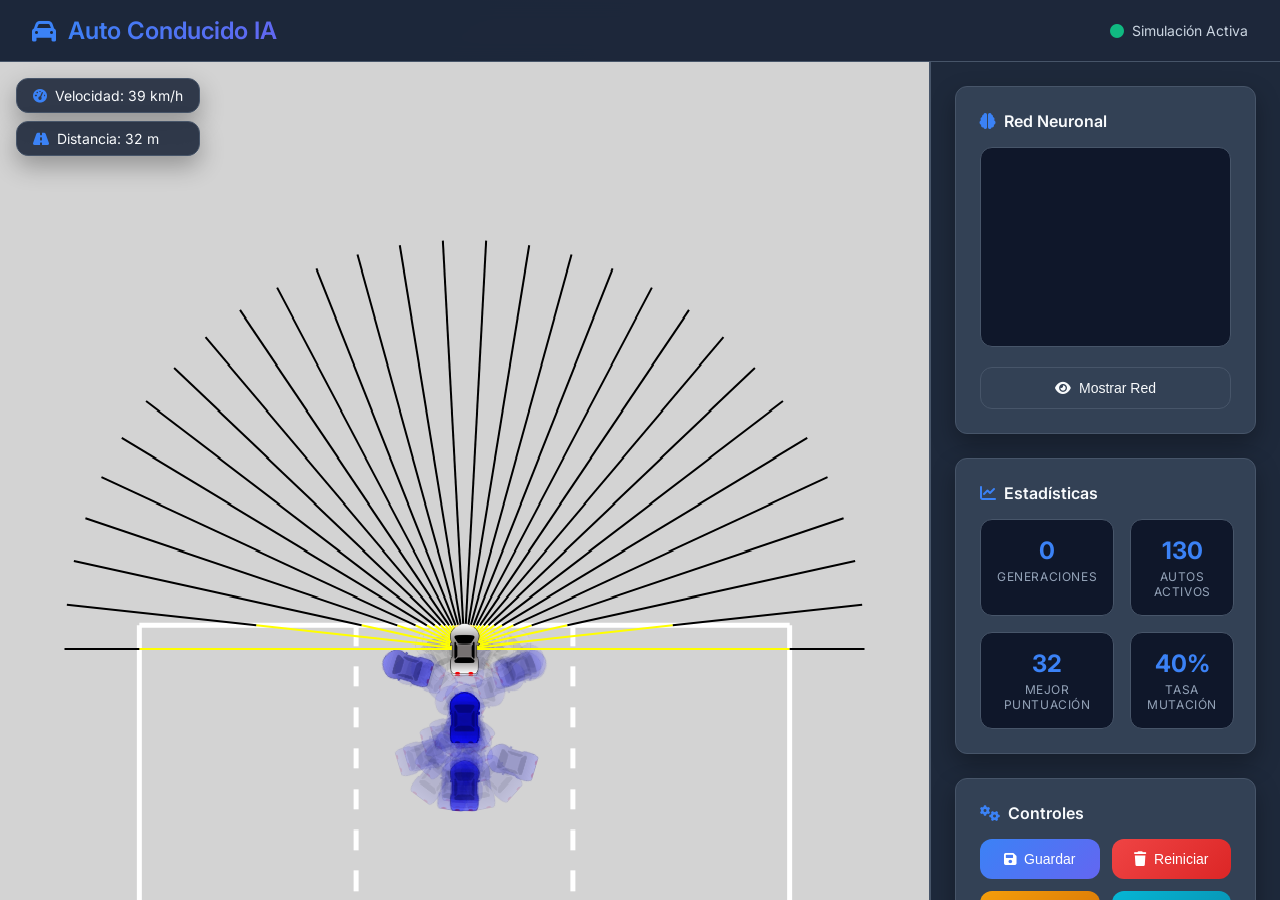
<file: index.html>
<!DOCTYPE html>
<html lang="es">
<head>
	<meta charset="UTF-8">
	<meta name="viewport" content="width=device-width, initial-scale=1.0">
	<title>Auto Conducido - Simulación IA</title>
	<link rel="stylesheet" href="style.css">
	<link href="https://fonts.googleapis.com/css2?family=Inter:wght@300;400;500;600;700&display=swap" rel="stylesheet">
	<link rel="stylesheet" href="https://cdnjs.cloudflare.com/ajax/libs/font-awesome/6.0.0/css/all.min.css">
</head>
<body>
	<!-- Header -->
	<header class="header">
		<div class="header-content">
			<div class="logo">
				<i class="fas fa-car"></i>
				<h1>Auto Conducido IA</h1>
			</div>
			<div class="header-info">
				<span class="status-indicator">
					<i class="fas fa-circle status-dot"></i>
					Simulación Activa
				</span>
			</div>
		</div>
	</header>

	<!-- Main Content -->
	<main class="main-content">
		<!-- Simulation Canvas -->
		<div class="canvas-container">
			<canvas id="carCanvas"></canvas>
			<div class="canvas-overlay">
				<div class="simulation-info">
					<div class="info-item">
						<i class="fas fa-tachometer-alt"></i>
						<span>Velocidad: <span id="speed">0</span> km/h</span>
					</div>
					<div class="info-item">
						<i class="fas fa-road"></i>
						<span>Distancia: <span id="distance">0</span> m</span>
					</div>
				</div>
			</div>
		</div>

		<!-- Control Panel -->
		<aside class="control-panel">
			<div class="panel-section">
				<h3><i class="fas fa-brain"></i> Red Neuronal</h3>
				<canvas id="networkCanvas"></canvas>
				<button id="toggleNetwork" class="btn btn-secondary">
					<i class="fas fa-eye"></i>
					Mostrar Red
				</button>
			</div>

			<div class="panel-section">
				<h3><i class="fas fa-chart-line"></i> Estadísticas</h3>
				<div class="stats-grid">
					<div class="stat-card">
						<div class="stat-value" id="generationCount">0</div>
						<div class="stat-label">Generaciones</div>
					</div>
					<div class="stat-card">
						<div class="stat-value" id="carCount">150</div>
						<div class="stat-label">Autos Activos</div>
					</div>
					<div class="stat-card">
						<div class="stat-value" id="bestScore">0</div>
						<div class="stat-label">Mejor Puntuación</div>
					</div>
					<div class="stat-card">
						<div class="stat-value" id="mutationRate">40%</div>
						<div class="stat-label">Tasa Mutación</div>
					</div>
				</div>
			</div>

			<div class="panel-section">
				<h3><i class="fas fa-cogs"></i> Controles</h3>
				<div class="controls-grid">
					<button onclick="save()" class="btn btn-primary" title="Guardar el mejor cerebro">
						<i class="fas fa-save"></i>
						<span>Guardar</span>
					</button>
					<button onclick="discard()" class="btn btn-danger" title="Descartar progreso y reiniciar">
						<i class="fas fa-trash"></i>
						<span>Reiniciar</span>
					</button>
					<button onclick="pauseSimulation()" class="btn btn-warning" id="pauseBtn" title="Pausar/Reanudar simulación">
						<i class="fas fa-pause"></i>
						<span>Pausar</span>
					</button>
					<button onclick="exportData()" class="btn btn-info" title="Exportar datos de entrenamiento">
						<i class="fas fa-download"></i>
						<span>Exportar</span>
					</button>
				</div>
			</div>

			<div class="panel-section">
				<h3><i class="fas fa-sliders-h"></i> Configuración</h3>
				<div class="config-item">
					<label for="speedSlider">Velocidad Simulación:</label>
					<input type="range" id="speedSlider" min="0.1" max="3" step="0.1" value="1">
					<span id="speedValue">1x</span>
				</div>
				<div class="config-item">
					<label for="carCountSlider">Número de Autos:</label>
					<input type="range" id="carCountSlider" min="50" max="300" step="10" value="150">
					<span id="carCountValue">150</span>
				</div>
				<div class="config-item">
					<label for="laneCountSlider">Número de Carriles:</label>
					<input type="range" id="laneCountSlider" min="2" max="6" step="1" value="3">
					<span id="laneCountValue">3</span>
				</div>
				<div class="config-item">
					<label for="trafficDensitySlider">Densidad de Tráfico:</label>
					<input type="range" id="trafficDensitySlider" min="0.1" max="1" step="0.1" value="0.4">
					<span id="trafficDensityValue">40%</span>
				</div>
				<div class="config-item">
					<label for="roadWidthSlider">Ancho de Carretera:</label>
					<input type="range" id="roadWidthSlider" min="0.5" max="1" step="0.05" value="0.7">
					<span id="roadWidthValue">70%</span>
				</div>
				<div style="display: flex; gap: 0.5rem; margin-top: 1rem;">
					<button onclick="applyRoadSettings()" class="btn btn-secondary" style="flex: 1;">
						<i class="fas fa-sync-alt"></i>
						Aplicar Cambios
					</button>
					<button onclick="resetToDefaultConfig()" class="btn btn-outline" style="flex: 1;" title="Restaurar configuración por defecto">
						<i class="fas fa-undo"></i>
						Por Defecto
					</button>
				</div>
			</div>

			<div class="panel-section">
				<h3><i class="fas fa-info-circle"></i> Información</h3>
				<div class="info-text">
					<p>Esta simulación utiliza algoritmos genéticos y redes neuronales para entrenar autos autónomos.</p>
					<p><strong>Controles:</strong></p>
					<ul>
						<li>💾 Guardar: Almacena el mejor cerebro</li>
						<li>🗑️ Reiniciar: Solo borra el progreso de entrenamiento</li>
						<li>⏸️ Pausar: Pausa la simulación</li>
						<li>🔄 Aplicar: Aplica cambios de configuración</li>
						<li>↶ Por Defecto: Restaura configuración inicial</li>
					</ul>
					<p><strong>Nota:</strong> La configuración de la simulación se guarda automáticamente y persiste entre sesiones.</p>
				</div>
			</div>
		</aside>
	</main>

	<!-- Scripts -->
	<script src="visualizer.js"></script>
	<script src="network.js"></script>
	<script src="sensor.js"></script>
	<script src="utils.js"></script>
	<script src="road.js"></script>
	<script src="controls.js"></script>
	<script src="car.js"></script>
	<script src="main.js"></script>
</body>
</html>
</file>
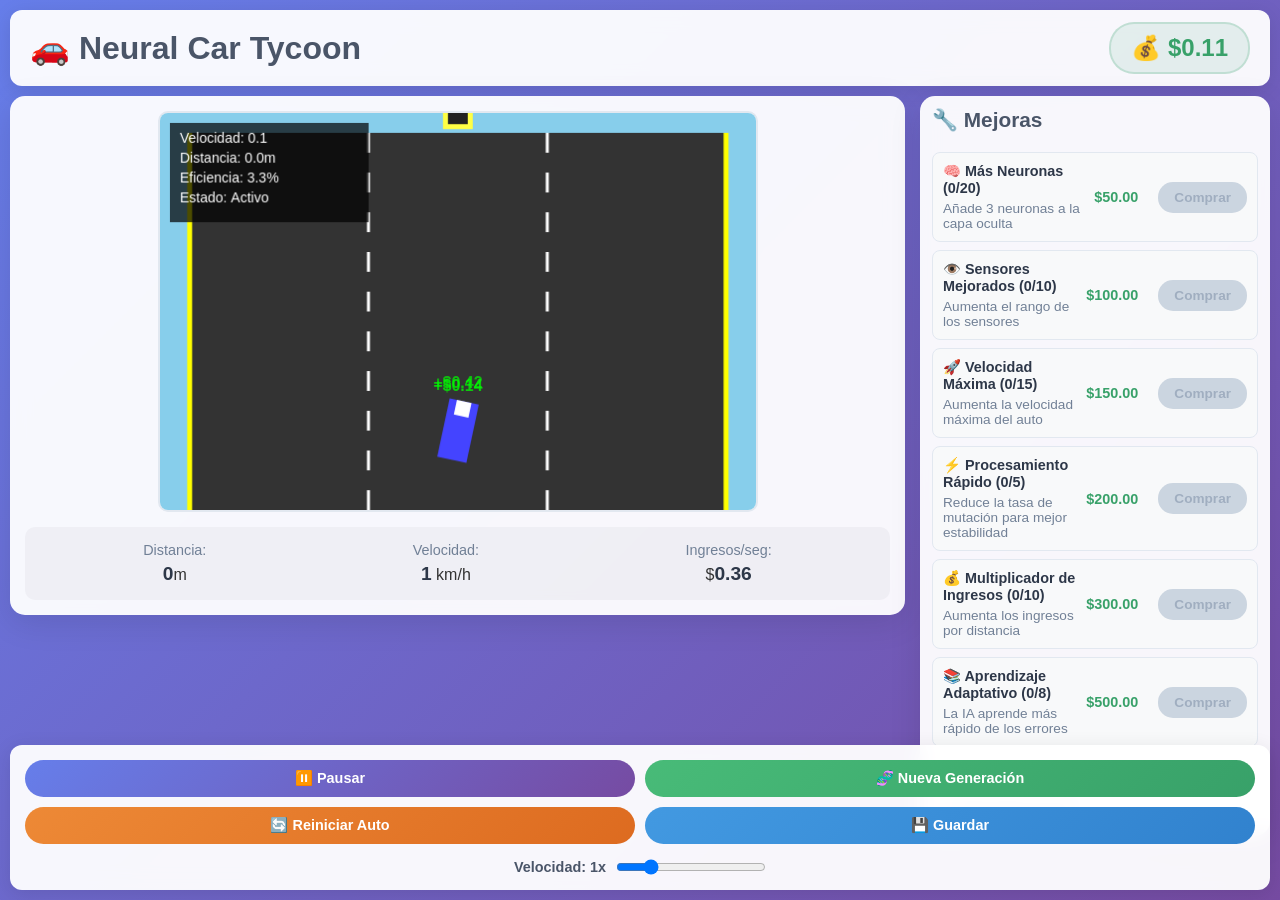
<file: neural-car-tycoon/index.html>
<!DOCTYPE html>
<html lang="es">
<head>
    <meta charset="UTF-8">
    <meta name="viewport" content="width=device-width, initial-scale=1.0">
    <title>Neural Car Tycoon</title>
    <link rel="stylesheet" href="style.css">
</head>
<body>
    <div class="game-container">
        <!-- Header con información del juego -->
        <header class="game-header">
            <h1>🚗 Neural Car Tycoon</h1>
            <div class="money-display">
                💰 $<span id="money">0</span>
            </div>
        </header>

        <!-- Área principal del juego -->
        <main class="game-main">
            <!-- Canvas para la simulación -->
            <div class="simulation-area">
                <canvas id="gameCanvas" width="600" height="400"></canvas>
                <div class="simulation-stats">
                    <div class="stat">
                        <span class="stat-label">Distancia:</span>
                        <span id="distance">0</span>m
                    </div>
                    <div class="stat">
                        <span class="stat-label">Velocidad:</span>
                        <span id="speed">0</span> km/h
                    </div>
                    <div class="stat">
                        <span class="stat-label">Ingresos/seg:</span>
                        $<span id="income-rate">0</span>
                    </div>
                </div>
            </div>

            <!-- Panel de upgrades -->
            <aside class="upgrades-panel">
                <h2>🔧 Mejoras</h2>
                <div class="upgrades-list" id="upgrades-list">
                    <!-- Los upgrades se generarán dinámicamente -->
                </div>
                
                <div class="neural-network-display">
                    <h3>🧠 Red Neuronal</h3>
                    <canvas id="networkCanvas" width="300" height="200"></canvas>
                    <div class="network-stats">
                        <div>Neuronas: <span id="neuron-count">8</span></div>
                        <div>Capas: <span id="layer-count">3</span></div>
                    </div>
                </div>
            </aside>
        </main>

        <!-- Controles del juego -->
        <div class="game-controls">
            <div class="control-group">
                <button id="pause-btn" class="control-btn primary" onclick="togglePause()">⏸️ Pausar</button>
                <button id="next-gen-btn" class="control-btn success" onclick="nextGeneration()">🧬 Nueva Generación</button>
            </div>
            <div class="control-group">
                <button id="reset-btn" class="control-btn warning" onclick="resetCar()">🔄 Reiniciar Auto</button>
                <button id="save-btn" class="control-btn info" onclick="saveGame()">💾 Guardar</button>
            </div>
            <div class="speed-control">
                <label for="speed-slider">Velocidad: <span id="speed-value">1x</span></label>
                <input type="range" id="speed-slider" min="0.5" max="3" step="0.1" value="1">
            </div>
        </div>
    </div>

    <!-- Scripts del juego -->
    <script src="js/neural-network.js"></script>
    <script src="js/car.js"></script>
    <script src="js/road.js"></script>
    <script src="js/economy.js"></script>
    <script src="js/upgrades.js"></script>
    <script src="js/game.js"></script>
    <script src="js/main.js"></script>
</body>
</html>
</file>
<file: style.css>
/* Reset y Variables CSS */
:root {
    --primary-color: #3b82f6;
    --secondary-color: #6366f1;
    --success-color: #10b981;
    --warning-color: #f59e0b;
    --danger-color: #ef4444;
    --info-color: #06b6d4;
    --dark-bg: #0f172a;
    --card-bg: #1e293b;
    --panel-bg: #334155;
    --text-primary: #f8fafc;
    --text-secondary: #cbd5e1;
    --text-muted: #94a3b8;
    --border-color: #475569;
    --shadow: 0 10px 25px rgba(0, 0, 0, 0.3);
    --shadow-lg: 0 20px 40px rgba(0, 0, 0, 0.4);
    --border-radius: 12px;
    --transition: all 0.3s cubic-bezier(0.4, 0, 0.2, 1);
}

* {
    margin: 0;
    padding: 0;
    box-sizing: border-box;
}

body {
    font-family: 'Inter', -apple-system, BlinkMacSystemFont, sans-serif;
    background: linear-gradient(135deg, var(--dark-bg) 0%, #1e293b 100%);
    color: var(--text-primary);
    overflow: hidden;
    height: 100vh;
    display: flex;
    flex-direction: column;
}

/* Header */
.header {
    background: rgba(30, 41, 59, 0.95);
    backdrop-filter: blur(10px);
    border-bottom: 1px solid var(--border-color);
    padding: 1rem 2rem;
    position: relative;
    z-index: 100;
}

.header-content {
    display: flex;
    justify-content: space-between;
    align-items: center;
    max-width: 1400px;
    margin: 0 auto;
}

.logo {
    display: flex;
    align-items: center;
    gap: 0.75rem;
}

.logo i {
    font-size: 1.5rem;
    color: var(--primary-color);
}

.logo h1 {
    font-size: 1.5rem;
    font-weight: 600;
    background: linear-gradient(135deg, var(--primary-color), var(--secondary-color));
    -webkit-background-clip: text;
    -webkit-text-fill-color: transparent;
    background-clip: text;
}

.status-indicator {
    display: flex;
    align-items: center;
    gap: 0.5rem;
    font-size: 0.875rem;
    color: var(--text-secondary);
}

.status-dot {
    color: var(--success-color);
    animation: pulse 2s infinite;
}

@keyframes pulse {
    0%, 100% { opacity: 1; }
    50% { opacity: 0.5; }
}

/* Main Content */
.main-content {
    display: flex;
    flex: 1;
    overflow: hidden;
}

/* Canvas Container */
.canvas-container {
    flex: 1;
    position: relative;
    background: var(--panel-bg);
    border-right: 1px solid var(--border-color);
}

#carCanvas {
    display: block;
    width: 100%;
    height: 100%;
    background: lightgray;
    image-rendering: pixelated;
    image-rendering: -moz-crisp-edges;
    image-rendering: crisp-edges;
}

.canvas-overlay {
    position: absolute;
    top: 1rem;
    left: 1rem;
    z-index: 10;
}

.simulation-info {
    display: flex;
    flex-direction: column;
    gap: 0.5rem;
}

.info-item {
    background: rgba(30, 41, 59, 0.9);
    backdrop-filter: blur(10px);
    padding: 0.5rem 1rem;
    border-radius: var(--border-radius);
    border: 1px solid var(--border-color);
    display: flex;
    align-items: center;
    gap: 0.5rem;
    font-size: 0.875rem;
    color: var(--text-primary);
    box-shadow: var(--shadow);
}

.info-item i {
    color: var(--primary-color);
}

/* Control Panel */
.control-panel {
    width: 350px;
    background: var(--card-bg);
    border-left: 1px solid var(--border-color);
    overflow-y: auto;
    padding: 1.5rem;
    display: flex;
    flex-direction: column;
    gap: 1.5rem;
}

.control-panel::-webkit-scrollbar {
    width: 6px;
}

.control-panel::-webkit-scrollbar-track {
    background: var(--panel-bg);
}

.control-panel::-webkit-scrollbar-thumb {
    background: var(--border-color);
    border-radius: 3px;
}

.panel-section {
    background: var(--panel-bg);
    border-radius: var(--border-radius);
    padding: 1.5rem;
    border: 1px solid var(--border-color);
    box-shadow: var(--shadow);
}

.panel-section h3 {
    display: flex;
    align-items: center;
    gap: 0.5rem;
    font-size: 1rem;
    font-weight: 600;
    margin-bottom: 1rem;
    color: var(--text-primary);
}

.panel-section h3 i {
    color: var(--primary-color);
}

/* Network Canvas */
#networkCanvas {
    width: 100%;
    height: 200px;
    background: var(--dark-bg);
    border-radius: var(--border-radius);
    border: 1px solid var(--border-color);
    margin-bottom: 1rem;
}

/* Statistics Grid */
.stats-grid {
    display: grid;
    grid-template-columns: 1fr 1fr;
    gap: 1rem;
}

.stat-card {
    background: var(--dark-bg);
    padding: 1rem;
    border-radius: var(--border-radius);
    border: 1px solid var(--border-color);
    text-align: center;
    transition: var(--transition);
}

.stat-card:hover {
    transform: translateY(-2px);
    box-shadow: var(--shadow-lg);
}

.stat-value {
    font-size: 1.5rem;
    font-weight: 700;
    color: var(--primary-color);
    margin-bottom: 0.25rem;
}

.stat-label {
    font-size: 0.75rem;
    color: var(--text-muted);
    text-transform: uppercase;
    letter-spacing: 0.05em;
}

/* Controls Grid */
.controls-grid {
    display: grid;
    grid-template-columns: 1fr 1fr;
    gap: 0.75rem;
}

/* Buttons */
.btn {
    display: flex;
    align-items: center;
    justify-content: center;
    gap: 0.5rem;
    padding: 0.75rem 1rem;
    border: none;
    border-radius: var(--border-radius);
    font-size: 0.875rem;
    font-weight: 500;
    cursor: pointer;
    transition: var(--transition);
    text-decoration: none;
    position: relative;
    overflow: hidden;
}

.btn:before {
    content: '';
    position: absolute;
    top: 0;
    left: -100%;
    width: 100%;
    height: 100%;
    background: linear-gradient(90deg, transparent, rgba(255, 255, 255, 0.1), transparent);
    transition: left 0.5s;
}

.btn:hover:before {
    left: 100%;
}

.btn-primary {
    background: linear-gradient(135deg, var(--primary-color), var(--secondary-color));
    color: white;
}

.btn-primary:hover {
    transform: translateY(-2px);
    box-shadow: 0 10px 25px rgba(59, 130, 246, 0.3);
}

.btn-secondary {
    background: var(--panel-bg);
    color: var(--text-primary);
    border: 1px solid var(--border-color);
    width: 100%;
}

.btn-secondary:hover {
    background: var(--border-color);
}

.btn-danger {
    background: linear-gradient(135deg, var(--danger-color), #dc2626);
    color: white;
}

.btn-danger:hover {
    transform: translateY(-2px);
    box-shadow: 0 10px 25px rgba(239, 68, 68, 0.3);
}

.btn-warning {
    background: linear-gradient(135deg, var(--warning-color), #d97706);
    color: white;
}

.btn-warning:hover {
    transform: translateY(-2px);
    box-shadow: 0 10px 25px rgba(245, 158, 11, 0.3);
}

.btn-info {
    background: linear-gradient(135deg, var(--info-color), #0891b2);
    color: white;
}

.btn-info:hover {
    transform: translateY(-2px);
    box-shadow: 0 10px 25px rgba(6, 182, 212, 0.3);
}

.btn-outline {
    background: transparent;
    color: var(--text-secondary);
    border: 1px solid var(--border-color);
}

.btn-outline:hover {
    background: var(--border-color);
    color: var(--text-primary);
    transform: translateY(-2px);
}

/* Configuration Items */
.config-item {
    display: flex;
    flex-direction: column;
    gap: 0.5rem;
    margin-bottom: 1rem;
}

.config-item:last-child {
    margin-bottom: 0;
}

.config-item label {
    font-size: 0.875rem;
    font-weight: 500;
    color: var(--text-secondary);
}

.config-item input[type="range"] {
    -webkit-appearance: none;
    appearance: none;
    height: 6px;
    background: var(--dark-bg);
    border-radius: 3px;
    outline: none;
    border: 1px solid var(--border-color);
}

.config-item input[type="range"]::-webkit-slider-thumb {
    -webkit-appearance: none;
    appearance: none;
    width: 18px;
    height: 18px;
    background: linear-gradient(135deg, var(--primary-color), var(--secondary-color));
    border-radius: 50%;
    cursor: pointer;
    box-shadow: 0 2px 6px rgba(0, 0, 0, 0.3);
}

.config-item input[type="range"]::-moz-range-thumb {
    width: 18px;
    height: 18px;
    background: linear-gradient(135deg, var(--primary-color), var(--secondary-color));
    border-radius: 50%;
    cursor: pointer;
    border: none;
    box-shadow: 0 2px 6px rgba(0, 0, 0, 0.3);
}

.config-item span {
    font-size: 0.875rem;
    color: var(--primary-color);
    font-weight: 600;
    text-align: center;
    padding: 0.25rem 0.5rem;
    background: var(--dark-bg);
    border-radius: 6px;
    border: 1px solid var(--border-color);
}

/* Information Text */
.info-text {
    font-size: 0.875rem;
    line-height: 1.6;
    color: var(--text-secondary);
}

.info-text p {
    margin-bottom: 0.75rem;
}

.info-text ul {
    list-style: none;
    padding-left: 0;
}

.info-text li {
    padding: 0.25rem 0;
    display: flex;
    align-items: center;
    gap: 0.5rem;
}

.info-text strong {
    color: var(--text-primary);
}

/* Responsive Design */
@media (max-width: 1024px) {
    .control-panel {
        width: 300px;
    }
    
    .stats-grid {
        grid-template-columns: 1fr;
    }
    
    .controls-grid {
        grid-template-columns: 1fr;
    }
}

@media (max-width: 768px) {
    .header {
        padding: 1rem;
    }
    
    .header-content {
        flex-direction: column;
        gap: 1rem;
        text-align: center;
    }
    
    .main-content {
        flex-direction: column;
    }
    
    .control-panel {
        width: 100%;
        height: 300px;
        border-left: none;
        border-top: 1px solid var(--border-color);
    }
    
    .canvas-overlay {
        position: relative;
        top: 0;
        left: 0;
        padding: 1rem;
        background: rgba(30, 41, 59, 0.9);
        backdrop-filter: blur(10px);
    }
    
    .simulation-info {
        flex-direction: row;
        justify-content: space-around;
    }
}

/* Animations */
@keyframes slideInRight {
    from {
        transform: translateX(100%);
        opacity: 0;
    }
    to {
        transform: translateX(0);
        opacity: 1;
    }
}

@keyframes fadeInUp {
    from {
        transform: translateY(20px);
        opacity: 0;
    }
    to {
        transform: translateY(0);
        opacity: 1;
    }
}

.panel-section {
    animation: fadeInUp 0.6s ease-out;
}

.control-panel {
    animation: slideInRight 0.8s ease-out;
}

/* Tooltips */
[title] {
    position: relative;
}

[title]:hover::after {
    content: attr(title);
    position: absolute;
    bottom: 100%;
    left: 50%;
    transform: translateX(-50%);
    background: var(--dark-bg);
    color: var(--text-primary);
    padding: 0.5rem;
    border-radius: 6px;
    font-size: 0.75rem;
    white-space: nowrap;
    z-index: 1000;
    border: 1px solid var(--border-color);
    box-shadow: var(--shadow);
}

[title]:hover::before {
    content: '';
    position: absolute;
    bottom: 100%;
    left: 50%;
    transform: translateX(-50%) translateY(1px);
    border: 5px solid transparent;
    border-top-color: var(--dark-bg);
    z-index: 1000;
}
</file>
<file: neural-car-tycoon/style.css>
* {
    margin: 0;
    padding: 0;
    box-sizing: border-box;
}

body {
    font-family: 'Segoe UI', Tahoma, Geneva, Verdana, sans-serif;
    background: linear-gradient(135deg, #667eea 0%, #764ba2 100%);
    min-height: 100vh;
    color: #333;
}

.game-container {
    max-width: 100vw;
    margin: 0;
    padding: 10px;
    display: flex;
    flex-direction: column;
    height: 100vh;
}

/* Header */
.game-header {
    display: flex;
    justify-content: space-between;
    align-items: center;
    background: rgba(255, 255, 255, 0.95);
    padding: 12px 20px;
    border-radius: 12px;
    margin-bottom: 10px;
    box-shadow: 0 4px 20px rgba(0, 0, 0, 0.1);
    backdrop-filter: blur(10px);
    flex-shrink: 0;
}

.game-header h1 {
    font-size: 2rem;
    font-weight: 700;
    color: #4a5568;
}

.money-display {
    font-size: 1.5rem;
    font-weight: 600;
    color: #38a169;
    background: rgba(56, 161, 105, 0.1);
    padding: 10px 20px;
    border-radius: 25px;
    border: 2px solid rgba(56, 161, 105, 0.2);
}

/* Main game area */
.game-main {
    display: grid;
    grid-template-columns: 1fr 350px;
    gap: 15px;
    flex: 1;
    min-height: 0;
    max-height: calc(100vh - 120px);
}

/* Simulation area */
.simulation-area {
    background: rgba(255, 255, 255, 0.95);
    border-radius: 15px;
    padding: 15px;
    box-shadow: 0 8px 32px rgba(0, 0, 0, 0.1);
    backdrop-filter: blur(10px);
    display: flex;
    flex-direction: column;
    height: fit-content;
}

#gameCanvas {
    width: 100%;
    max-width: 600px;
    height: auto;
    border: 2px solid #e2e8f0;
    border-radius: 10px;
    background: #f7fafc;
    display: block;
    margin: 0 auto;
}

.simulation-stats {
    display: flex;
    justify-content: space-around;
    margin-top: 15px;
    padding: 15px;
    background: rgba(74, 85, 104, 0.05);
    border-radius: 10px;
}

.stat {
    text-align: center;
}

.stat-label {
    display: block;
    font-size: 0.9rem;
    color: #718096;
    margin-bottom: 5px;
}

.stat span:last-child {
    font-size: 1.2rem;
    font-weight: 600;
    color: #2d3748;
}

/* Upgrades panel */
.upgrades-panel {
    background: rgba(255, 255, 255, 0.95);
    border-radius: 15px;
    padding: 12px;
    box-shadow: 0 8px 32px rgba(0, 0, 0, 0.1);
    backdrop-filter: blur(10px);
    height: fit-content;
    overflow-y: auto;
    max-height: calc(100vh - 160px);
}

.upgrades-panel h2 {
    margin-bottom: 20px;
    color: #4a5568;
    font-size: 1.3rem;
}

.upgrades-list {
    margin-bottom: 30px;
}

.upgrade-item {
    display: flex;
    justify-content: space-between;
    align-items: center;
    padding: 8px;
    margin-bottom: 6px;
    background: rgba(74, 85, 104, 0.05);
    border-radius: 6px;
    border: 1px solid rgba(74, 85, 104, 0.1);
    transition: all 0.3s ease;
    font-size: 0.9rem;
}

.upgrade-item:hover {
    transform: translateY(-2px);
    box-shadow: 0 4px 12px rgba(0, 0, 0, 0.1);
}

.upgrade-info {
    flex: 1;
}

.upgrade-name {
    font-weight: 600;
    color: #2d3748;
    margin-bottom: 5px;
}

.upgrade-description {
    font-size: 0.85rem;
    color: #718096;
}

.upgrade-cost {
    font-weight: 600;
    color: #38a169;
    margin-right: 10px;
}

.upgrade-btn {
    background: linear-gradient(135deg, #667eea 0%, #764ba2 100%);
    color: white;
    border: none;
    padding: 8px 16px;
    border-radius: 15px;
    cursor: pointer;
    font-weight: 600;
    transition: all 0.2s ease;
    font-size: 0.85rem;
    min-width: 80px;
    position: relative;
    user-select: none;
    -webkit-user-select: none;
    -moz-user-select: none;
    -ms-user-select: none;
}

.upgrade-btn:hover:not(:disabled) {
    transform: translateY(-1px);
    box-shadow: 0 4px 12px rgba(102, 126, 234, 0.3);
    background: linear-gradient(135deg, #5a67d8 0%, #6b46c1 100%);
}

.upgrade-btn:active:not(:disabled) {
    transform: translateY(0);
    box-shadow: 0 2px 6px rgba(102, 126, 234, 0.2);
}

.upgrade-btn:disabled {
    background: #cbd5e0 !important;
    cursor: not-allowed !important;
    transform: none !important;
    box-shadow: none !important;
    color: #a0aec0;
}

/* Neural network display */
.neural-network-display {
    border-top: 1px solid rgba(74, 85, 104, 0.1);
    padding-top: 20px;
}

.neural-network-display h3 {
    margin-bottom: 15px;
    color: #4a5568;
    font-size: 1.1rem;
}

#networkCanvas {
    width: 100%;
    height: auto;
    border: 1px solid #e2e8f0;
    border-radius: 8px;
    background: #f7fafc;
}

.network-stats {
    display: flex;
    justify-content: space-between;
    margin-top: 10px;
    font-size: 0.9rem;
    color: #718096;
}

/* Game controls */
.game-controls {
    display: flex;
    flex-direction: column;
    gap: 10px;
    background: rgba(255, 255, 255, 0.95);
    padding: 15px;
    border-radius: 12px;
    backdrop-filter: blur(10px);
    box-shadow: 0 4px 20px rgba(0, 0, 0, 0.1);
    flex-shrink: 0;
    margin-top: 10px;
}

.control-group {
    display: flex;
    gap: 10px;
    justify-content: center;
}

.control-btn {
    border: none;
    padding: 10px 20px;
    border-radius: 20px;
    cursor: pointer;
    font-weight: 600;
    transition: all 0.3s ease;
    flex: 1;
    min-width: 120px;
    font-size: 0.9rem;
}

.control-btn.primary {
    background: linear-gradient(135deg, #667eea 0%, #764ba2 100%);
    color: white;
}

.control-btn.success {
    background: linear-gradient(135deg, #48bb78 0%, #38a169 100%);
    color: white;
}

.control-btn.warning {
    background: linear-gradient(135deg, #ed8936 0%, #dd6b20 100%);
    color: white;
}

.control-btn.info {
    background: linear-gradient(135deg, #4299e1 0%, #3182ce 100%);
    color: white;
}

.control-btn:hover {
    transform: translateY(-2px);
    box-shadow: 0 6px 20px rgba(0, 0, 0, 0.2);
}

.speed-control {
    display: flex;
    align-items: center;
    gap: 10px;
    justify-content: center;
    margin-top: 5px;
}

.speed-control label {
    font-weight: 600;
    color: #4a5568;
    font-size: 0.9rem;
}

.speed-control input[type="range"] {
    flex: 1;
    max-width: 150px;
}

/* Responsive design */
@media (max-width: 1200px) {
    .game-main {
        grid-template-columns: 1fr;
    }
    
    .upgrades-panel {
        order: -1;
    }
}

@media (max-width: 768px) {
    .game-header {
        flex-direction: column;
        gap: 15px;
    }
    
    .game-header h1 {
        font-size: 1.5rem;
    }
    
    .simulation-stats {
        flex-direction: column;
        gap: 10px;
    }
    
    .game-controls {
        flex-wrap: wrap;
    }
}

/* Animaciones */
@keyframes pulse {
    0%, 100% { opacity: 1; }
    50% { opacity: 0.7; }
}

.earning {
    animation: pulse 1s ease-in-out;
}

/* Efectos visuales */
.upgrade-purchased {
    animation: purchaseEffect 0.5s ease-out;
}

@keyframes purchaseEffect {
    0% { transform: scale(1); background: rgba(56, 161, 105, 0.2); }
    50% { transform: scale(1.05); background: rgba(56, 161, 105, 0.4); }
    100% { transform: scale(1); background: rgba(74, 85, 104, 0.05); }
}
</file>
